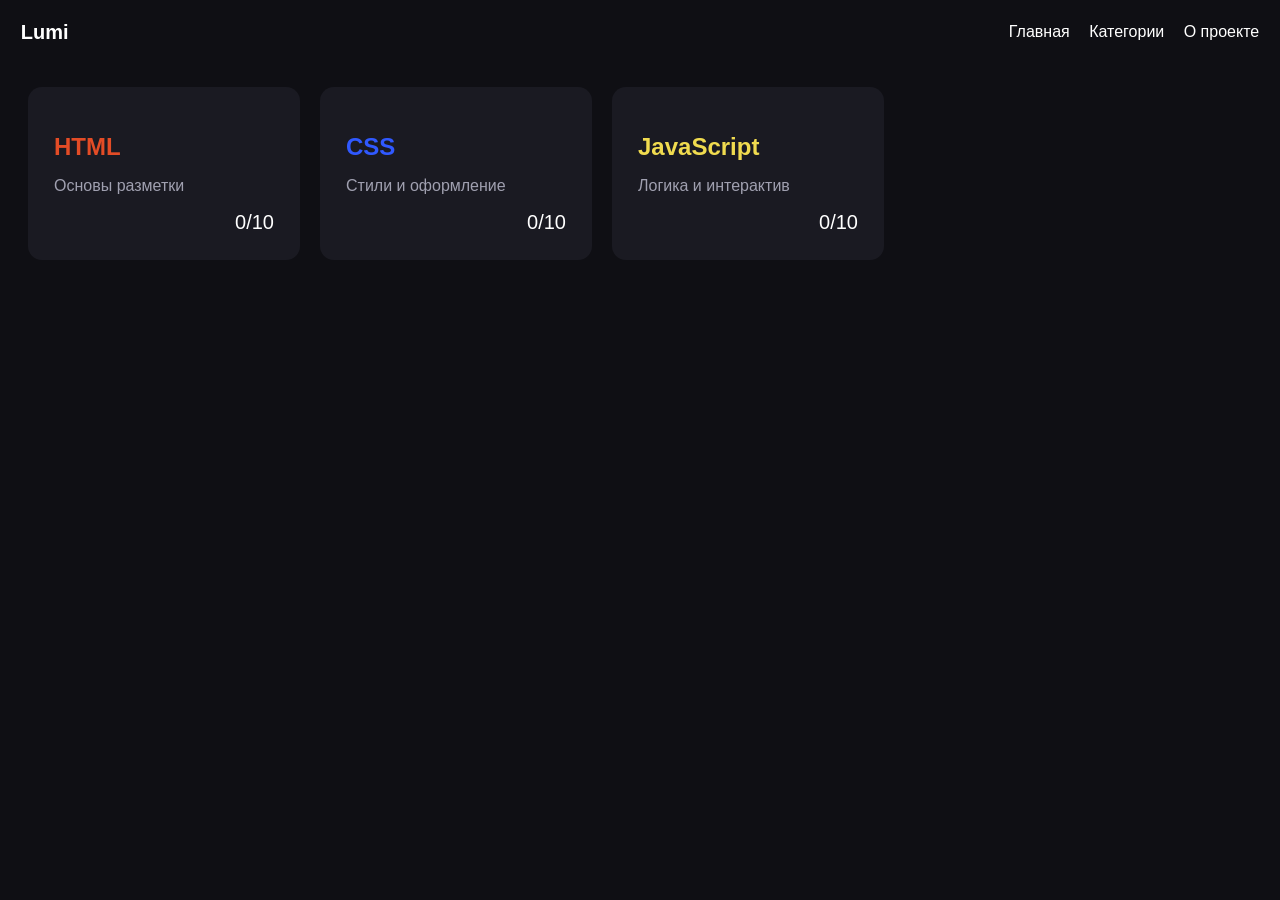
<file: index.html>
<!doctype html>
<html lang="en">
  <head>
    <meta charset="UTF-8" />
    <meta name="viewport" content="width=device-width, initial-scale=1.0" />
    <title>Document</title>
    <link rel="stylesheet" href="styles/style.css" />
  </head>
  <body>
     <div id="header"></div>
    <main class="container">
      <div class="courses">
        <div class="course-card" data-course="html" >
          <div>
            <h2>HTML</h2>
            <p>Основы разметки</p>
          </div>
          <div class="course-card-button">
            <span class="progress-text" data-progress="3" data-total="10">0/10</span>
          </div>
        </div>

        <div class="course-card" data-course="css">
          <div>
            <h2>CSS</h2>
            <p>Стили и оформление</p>
          </div>
          <div class="course-card-button">
            <span class="progress-text" data-progress="3" data-total="10">0/10</span>
          </div>
        </div>

        <div class="course-card" data-course="JavaScript">
          <div>
            <h2>JavaScript</h2>
            <p>Логика и интерактив</p>
          </div>
          <div class="course-card-button">
            <span class="progress-text" data-progress="3" data-total="10">0/10</span>
          </div>
        </div>
      </div>
    </main>
  </body>
<script type="module" src="scripts/script.js"></script></html>
</file>
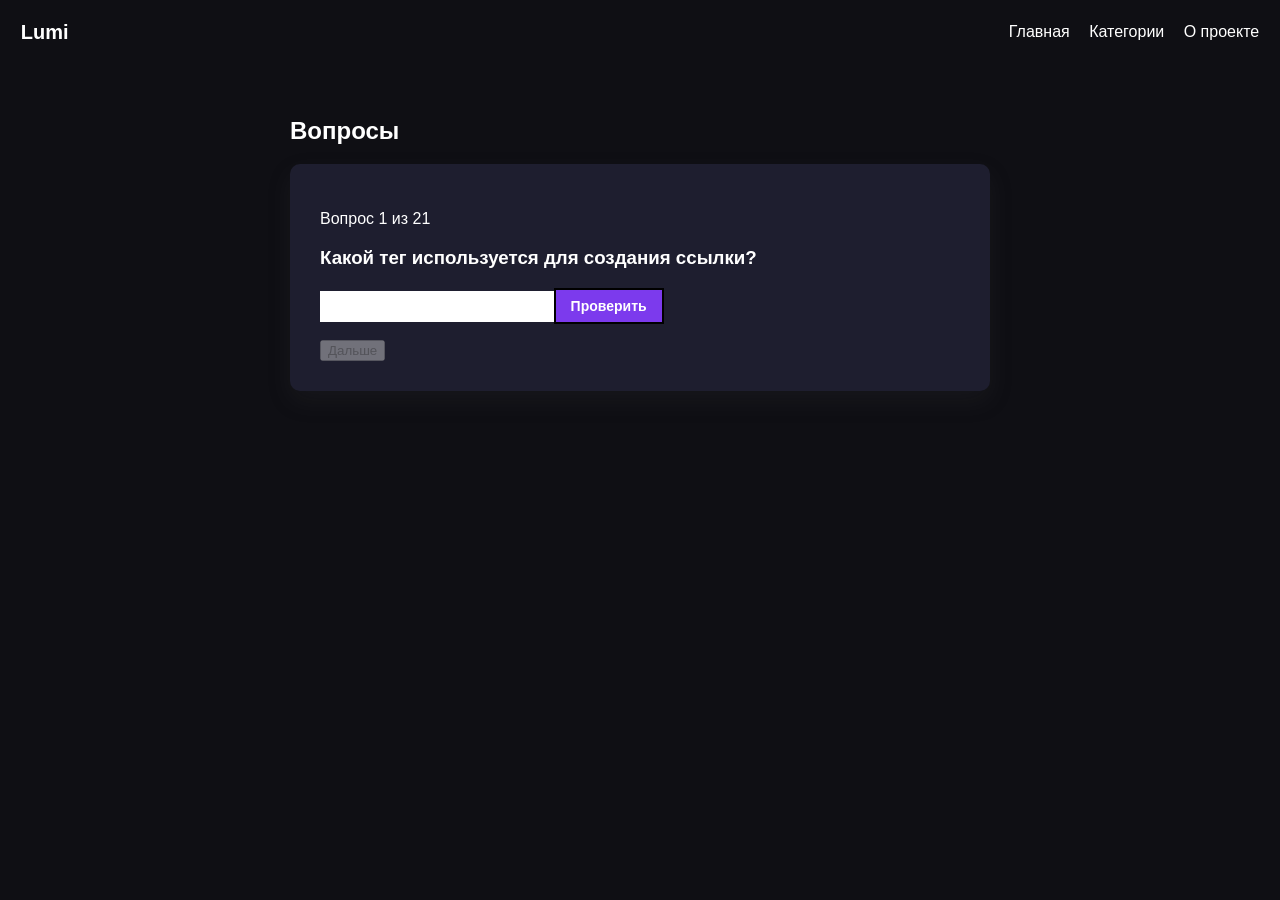
<file: course-pagis/course-html.html>
<!doctype html>
<html lang="ru">
  <head>
    <meta charset="UTF-8" />
    <meta name="viewport" content="width=device-width, initial-scale=1.0" />
    <title>HTML курс</title>
    <link rel="stylesheet" href="../styles/cours-style.css" />
    <link rel="stylesheet" href="../styles/style.css" />
  </head>

  <body>
    <div id="header"></div>

    <main class="container-small">
      <section class="questions">
  <h2>Вопросы</h2>
  <div id="questions-container"></div>
</section>
    </main>

<script type="module" src="../scripts/script.js"></script> <script type="module" src="../scripts/renderQuestions.js"></script>
  </body>
</html>
</file>
<file: styles/style.css>
body {
  background: #0f0f14;
  color: #ffffff;
  font-family: sans-serif;
}
.header .container {
  display: flex;
  justify-content: space-between;
  align-items: center;
  padding: 1vw;
}
.container {
  max-width: 1500px;
  margin: 0 auto;
  padding: 0 20px;
}
.logo {
  font-weight: bold;
  font-size: 20px;
}

.nav a {
  margin-left: 15px;
  text-decoration: none;
   color: #ffffff;
}

.nav a:hover {
 color: #7c3aed;
}
.courses {
  display: flex;
  gap: 20px;
  justify-content: flex-start;
  margin-top: 30px;
}

.course-card {
  background: #1a1a22;
  padding: 25px;
  width: 220px;
  border-radius: 14px;
  cursor: pointer;
  transition: 0.25s;
  border: 1px solid transparent;
  
}

.course-card h2 {
  margin-bottom: 10px;
}

.course-card p {
  color: #a0a0b0;
}

.course-card[data-course="html"] h2 {
  color: #e34c26;
}
.course-card[data-course="html"]:hover{
    border: 1px solid #e34c26;
}
.course-card[data-course="css"] h2{
  color: #3059ff;
}
.course-card[data-course="css"]:hover{
    border: 1px solid #3059ff;
}
.course-card[data-course="JavaScript"] h2{
 color: #f0db4f;
}
.course-card[data-course="JavaScript"]:hover{
    border: 1px solid #f0db4f;
}
.course-card-button{
    display: flex;
    justify-content: end;    
}
.course-card-button {
  font-size: 20px;
  color: var(--color);
  transition: 0.2s;
}
</file>
<file: styles/cours-style.css>
body {
  background: #0f0f14;
  color: #ffffff;
  font-family: sans-serif;
}
.container-small {
  max-width: 700px;
  margin: 0 auto;
  padding: 40px 20px;
}
h1 {
  font-size: 28px;
  margin-bottom: 10px;
}

.subtitle {
  color: #a0a0b0;
  margin-bottom: 30px;
}

.question-card {
  background: #1e1e2f;
  padding: 30px;
  border-radius: 10px;
  margin-top: 10px;
  box-shadow: 0 10px 25px rgba(77, 77, 77, 0.13);
}
.questInput{
  background-color: rgb(255, 255, 255);
  border: none;
  padding: 8px;
  width: 17vw;
}
.buttonCheck{
  background-color: #7c3aed;
  padding: 8px 15px;
  border: 2px solid black;
  color: white;
  font-size: 14px;
  font-weight: 600;
  cursor: pointer;
}
.buttonCheck:hover{
  background-color: #701dff 
}
</file>
